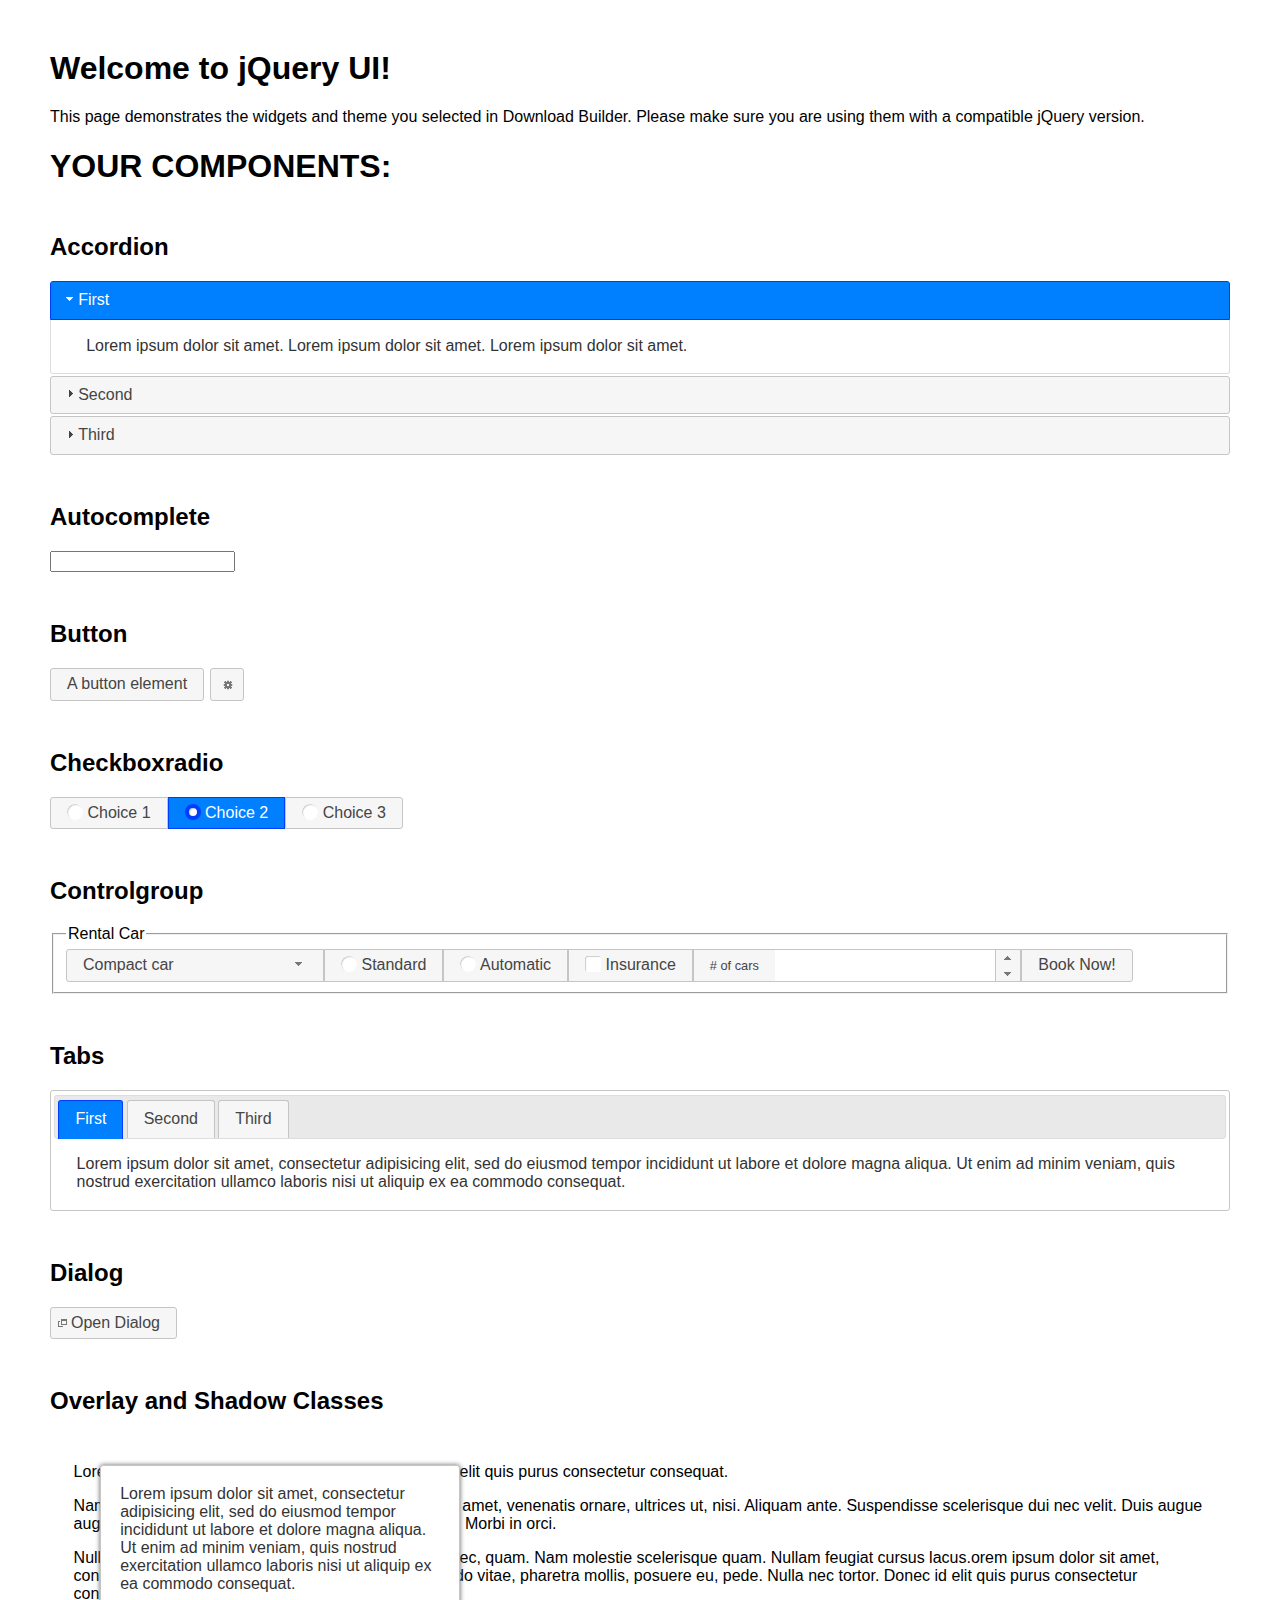
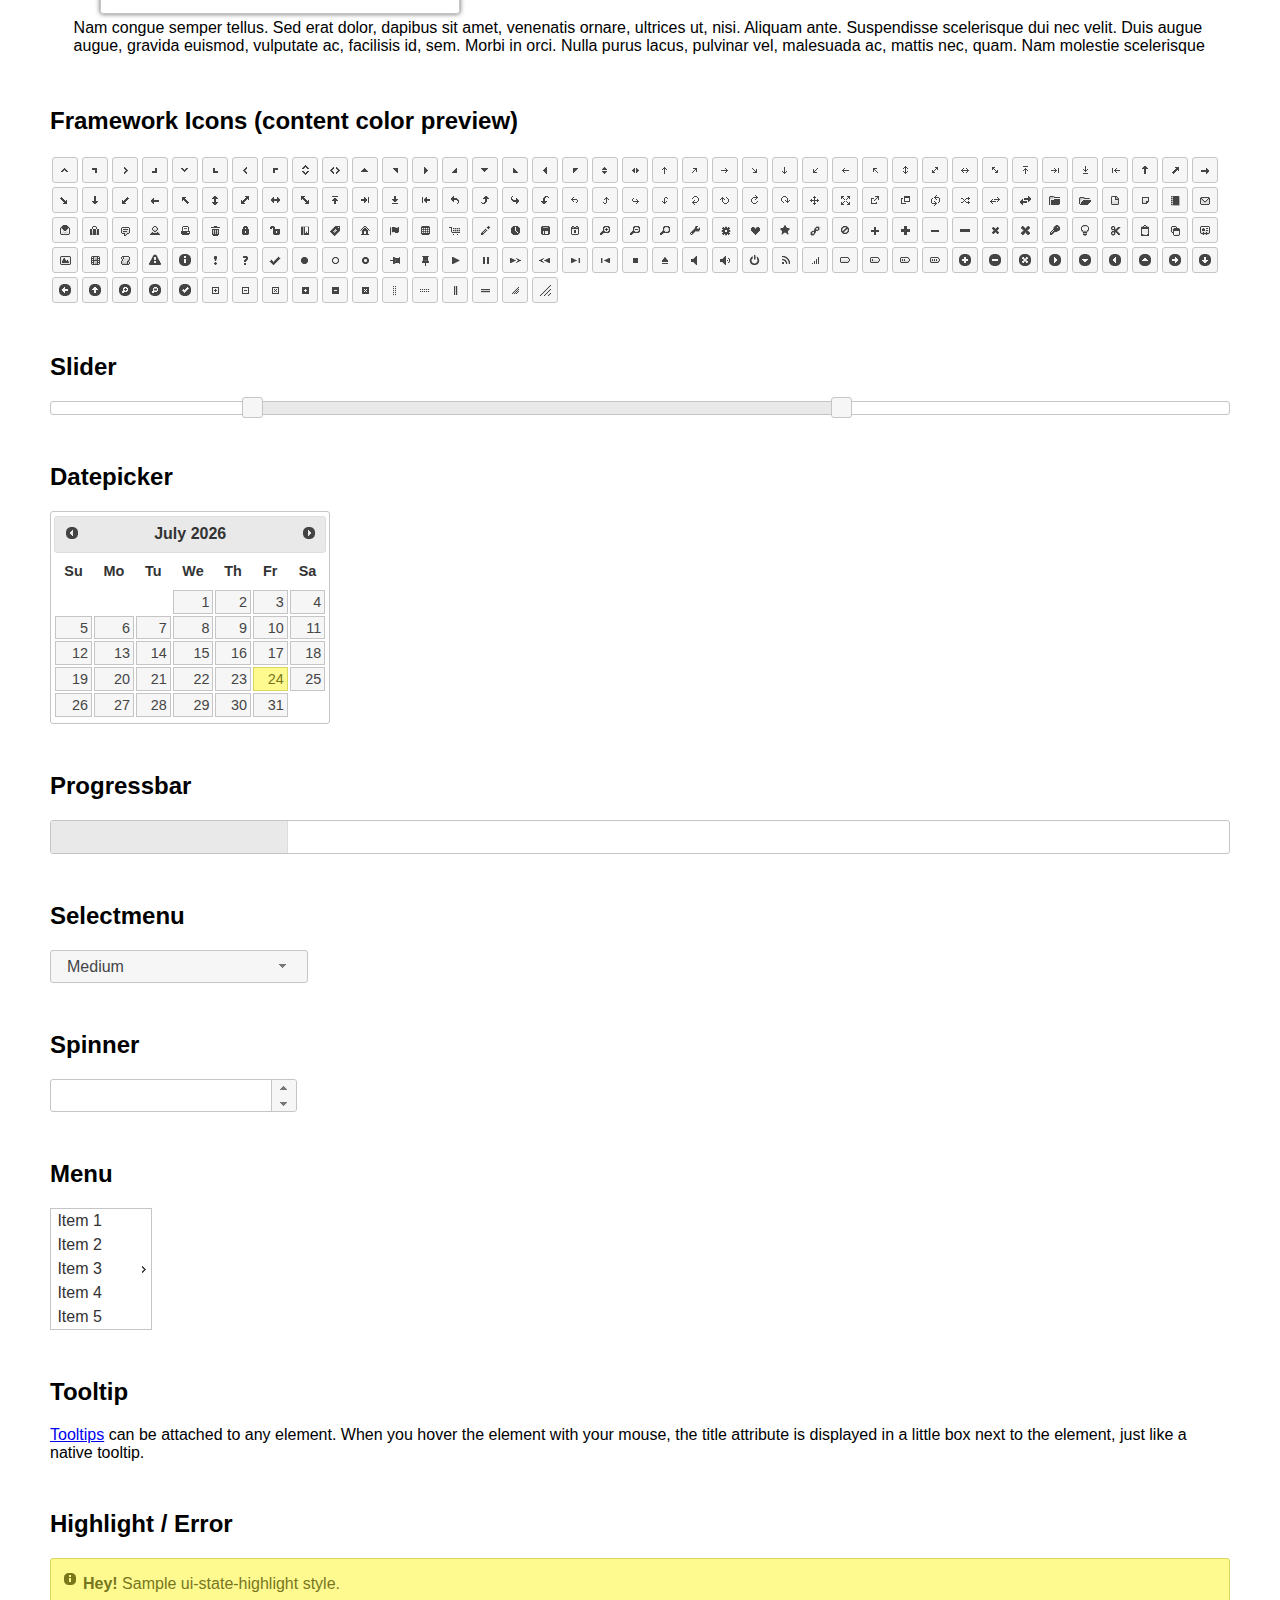
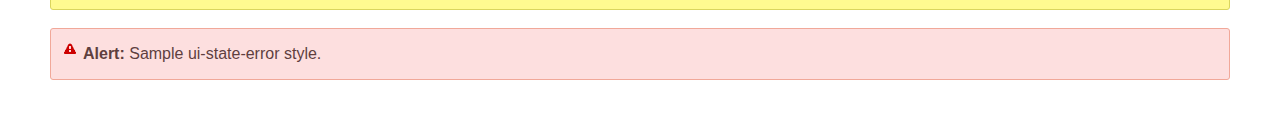
<file: plugins/jquery-ui/index.html>
<!doctype html>
<html lang="us">
<head>
	<meta charset="utf-8">
	<title>jQuery UI Example Page</title>
	<link href="jquery-ui.css" rel="stylesheet">
	<style>
	body{
		font-family: "Trebuchet MS", sans-serif;
		margin: 50px;
	}
	.demoHeaders {
		margin-top: 2em;
	}
	#dialog-link {
		padding: .4em 1em .4em 20px;
		text-decoration: none;
		position: relative;
	}
	#dialog-link span.ui-icon {
		margin: 0 5px 0 0;
		position: absolute;
		left: .2em;
		top: 50%;
		margin-top: -8px;
	}
	#icons {
		margin: 0;
		padding: 0;
	}
	#icons li {
		margin: 2px;
		position: relative;
		padding: 4px 0;
		cursor: pointer;
		float: left;
		list-style: none;
	}
	#icons span.ui-icon {
		float: left;
		margin: 0 4px;
	}
	.fakewindowcontain .ui-widget-overlay {
		position: absolute;
	}
	select {
		width: 200px;
	}
	</style>
</head>
<body>

<h1>Welcome to jQuery UI!</h1>

<div class="ui-widget">
	<p>This page demonstrates the widgets and theme you selected in Download Builder. Please make sure you are using them with a compatible jQuery version.</p>
</div>

<h1>YOUR COMPONENTS:</h1>


<!-- Accordion -->
<h2 class="demoHeaders">Accordion</h2>
<div id="accordion">
	<h3>First</h3>
	<div>Lorem ipsum dolor sit amet. Lorem ipsum dolor sit amet. Lorem ipsum dolor sit amet.</div>
	<h3>Second</h3>
	<div>Phasellus mattis tincidunt nibh.</div>
	<h3>Third</h3>
	<div>Nam dui erat, auctor a, dignissim quis.</div>
</div>



<!-- Autocomplete -->
<h2 class="demoHeaders">Autocomplete</h2>
<div>
	<input id="autocomplete" title="type &quot;a&quot;">
</div>



<!-- Button -->
<h2 class="demoHeaders">Button</h2>
<button id="button">A button element</button>
<button id="button-icon">An icon-only button</button>



<!-- Checkboxradio -->
<h2 class="demoHeaders">Checkboxradio</h2>
<form style="margin-top: 1em;">
	<div id="radioset">
		<input type="radio" id="radio1" name="radio"><label for="radio1">Choice 1</label>
		<input type="radio" id="radio2" name="radio" checked="checked"><label for="radio2">Choice 2</label>
		<input type="radio" id="radio3" name="radio"><label for="radio3">Choice 3</label>
	</div>
</form>



<!-- Controlgroup -->
<h2 class="demoHeaders">Controlgroup</h2>
<fieldset>
	<legend>Rental Car</legend>
	<div id="controlgroup">
		<select id="car-type">
			<option>Compact car</option>
			<option>Midsize car</option>
			<option>Full size car</option>
			<option>SUV</option>
			<option>Luxury</option>
			<option>Truck</option>
			<option>Van</option>
		</select>
		<label for="transmission-standard">Standard</label>
		<input type="radio" name="transmission" id="transmission-standard">
		<label for="transmission-automatic">Automatic</label>
		<input type="radio" name="transmission" id="transmission-automatic">
		<label for="insurance">Insurance</label>
		<input type="checkbox" name="insurance" id="insurance">
		<label for="horizontal-spinner" class="ui-controlgroup-label"># of cars</label>
		<input id="horizontal-spinner" class="ui-spinner-input">
		<button>Book Now!</button>
	</div>
</fieldset>



<!-- Tabs -->
<h2 class="demoHeaders">Tabs</h2>
<div id="tabs">
	<ul>
		<li><a href="#tabs-1">First</a></li>
		<li><a href="#tabs-2">Second</a></li>
		<li><a href="#tabs-3">Third</a></li>
	</ul>
	<div id="tabs-1">Lorem ipsum dolor sit amet, consectetur adipisicing elit, sed do eiusmod tempor incididunt ut labore et dolore magna aliqua. Ut enim ad minim veniam, quis nostrud exercitation ullamco laboris nisi ut aliquip ex ea commodo consequat.</div>
	<div id="tabs-2">Phasellus mattis tincidunt nibh. Cras orci urna, blandit id, pretium vel, aliquet ornare, felis. Maecenas scelerisque sem non nisl. Fusce sed lorem in enim dictum bibendum.</div>
	<div id="tabs-3">Nam dui erat, auctor a, dignissim quis, sollicitudin eu, felis. Pellentesque nisi urna, interdum eget, sagittis et, consequat vestibulum, lacus. Mauris porttitor ullamcorper augue.</div>
</div>



<h2 class="demoHeaders">Dialog</h2>
<p>
	<button id="dialog-link" class="ui-button ui-corner-all ui-widget">
		<span class="ui-icon ui-icon-newwin"></span>Open Dialog
	</button>
</p>

<h2 class="demoHeaders">Overlay and Shadow Classes</h2>
<div style="position: relative; width: 96%; height: 200px; padding:1% 2%; overflow:hidden;" class="fakewindowcontain">
	<p>Lorem ipsum dolor sit amet,  Nulla nec tortor. Donec id elit quis purus consectetur consequat. </p><p>Nam congue semper tellus. Sed erat dolor, dapibus sit amet, venenatis ornare, ultrices ut, nisi. Aliquam ante. Suspendisse scelerisque dui nec velit. Duis augue augue, gravida euismod, vulputate ac, facilisis id, sem. Morbi in orci. </p><p>Nulla purus lacus, pulvinar vel, malesuada ac, mattis nec, quam. Nam molestie scelerisque quam. Nullam feugiat cursus lacus.orem ipsum dolor sit amet, consectetur adipiscing elit. Donec libero risus, commodo vitae, pharetra mollis, posuere eu, pede. Nulla nec tortor. Donec id elit quis purus consectetur consequat. </p><p>Nam congue semper tellus. Sed erat dolor, dapibus sit amet, venenatis ornare, ultrices ut, nisi. Aliquam ante. Suspendisse scelerisque dui nec velit. Duis augue augue, gravida euismod, vulputate ac, facilisis id, sem. Morbi in orci. Nulla purus lacus, pulvinar vel, malesuada ac, mattis nec, quam. Nam molestie scelerisque quam. </p><p>Nullam feugiat cursus lacus.orem ipsum dolor sit amet, consectetur adipiscing elit. Donec libero risus, commodo vitae, pharetra mollis, posuere eu, pede. Nulla nec tortor. Donec id elit quis purus consectetur consequat. Nam congue semper tellus. Sed erat dolor, dapibus sit amet, venenatis ornare, ultrices ut, nisi. Aliquam ante. </p><p>Suspendisse scelerisque dui nec velit. Duis augue augue, gravida euismod, vulputate ac, facilisis id, sem. Morbi in orci. Nulla purus lacus, pulvinar vel, malesuada ac, mattis nec, quam. Nam molestie scelerisque quam. Nullam feugiat cursus lacus.orem ipsum dolor sit amet, consectetur adipiscing elit. Donec libero risus, commodo vitae, pharetra mollis, posuere eu, pede. Nulla nec tortor. Donec id elit quis purus consectetur consequat. Nam congue semper tellus. Sed erat dolor, dapibus sit amet, venenatis ornare, ultrices ut, nisi. </p>

	<!-- ui-dialog -->
	<div class="ui-widget-overlay ui-front"></div>
	<div style="position: absolute; width: 320px; left: 50px; top: 30px; padding: 1.2em" class="ui-widget ui-front ui-widget-content ui-corner-all ui-widget-shadow">
		Lorem ipsum dolor sit amet, consectetur adipisicing elit, sed do eiusmod tempor incididunt ut labore et dolore magna aliqua. Ut enim ad minim veniam, quis nostrud exercitation ullamco laboris nisi ut aliquip ex ea commodo consequat.
	</div>

</div>

<!-- ui-dialog -->
<div id="dialog" title="Dialog Title">
	<p>Lorem ipsum dolor sit amet, consectetur adipisicing elit, sed do eiusmod tempor incididunt ut labore et dolore magna aliqua. Ut enim ad minim veniam, quis nostrud exercitation ullamco laboris nisi ut aliquip ex ea commodo consequat.</p>
</div>



<h2 class="demoHeaders">Framework Icons (content color preview)</h2>
<ul id="icons" class="ui-widget ui-helper-clearfix">
	<li class="ui-state-default ui-corner-all" title=".ui-icon-caret-1-n"><span class="ui-icon ui-icon-caret-1-n"></span></li>
	<li class="ui-state-default ui-corner-all" title=".ui-icon-caret-1-ne"><span class="ui-icon ui-icon-caret-1-ne"></span></li>
	<li class="ui-state-default ui-corner-all" title=".ui-icon-caret-1-e"><span class="ui-icon ui-icon-caret-1-e"></span></li>
	<li class="ui-state-default ui-corner-all" title=".ui-icon-caret-1-se"><span class="ui-icon ui-icon-caret-1-se"></span></li>
	<li class="ui-state-default ui-corner-all" title=".ui-icon-caret-1-s"><span class="ui-icon ui-icon-caret-1-s"></span></li>
	<li class="ui-state-default ui-corner-all" title=".ui-icon-caret-1-sw"><span class="ui-icon ui-icon-caret-1-sw"></span></li>
	<li class="ui-state-default ui-corner-all" title=".ui-icon-caret-1-w"><span class="ui-icon ui-icon-caret-1-w"></span></li>
	<li class="ui-state-default ui-corner-all" title=".ui-icon-caret-1-nw"><span class="ui-icon ui-icon-caret-1-nw"></span></li>
	<li class="ui-state-default ui-corner-all" title=".ui-icon-caret-2-n-s"><span class="ui-icon ui-icon-caret-2-n-s"></span></li>
	<li class="ui-state-default ui-corner-all" title=".ui-icon-caret-2-e-w"><span class="ui-icon ui-icon-caret-2-e-w"></span></li>
	<li class="ui-state-default ui-corner-all" title=".ui-icon-triangle-1-n"><span class="ui-icon ui-icon-triangle-1-n"></span></li>
	<li class="ui-state-default ui-corner-all" title=".ui-icon-triangle-1-ne"><span class="ui-icon ui-icon-triangle-1-ne"></span></li>
	<li class="ui-state-default ui-corner-all" title=".ui-icon-triangle-1-e"><span class="ui-icon ui-icon-triangle-1-e"></span></li>
	<li class="ui-state-default ui-corner-all" title=".ui-icon-triangle-1-se"><span class="ui-icon ui-icon-triangle-1-se"></span></li>
	<li class="ui-state-default ui-corner-all" title=".ui-icon-triangle-1-s"><span class="ui-icon ui-icon-triangle-1-s"></span></li>
	<li class="ui-state-default ui-corner-all" title=".ui-icon-triangle-1-sw"><span class="ui-icon ui-icon-triangle-1-sw"></span></li>
	<li class="ui-state-default ui-corner-all" title=".ui-icon-triangle-1-w"><span class="ui-icon ui-icon-triangle-1-w"></span></li>
	<li class="ui-state-default ui-corner-all" title=".ui-icon-triangle-1-nw"><span class="ui-icon ui-icon-triangle-1-nw"></span></li>
	<li class="ui-state-default ui-corner-all" title=".ui-icon-triangle-2-n-s"><span class="ui-icon ui-icon-triangle-2-n-s"></span></li>
	<li class="ui-state-default ui-corner-all" title=".ui-icon-triangle-2-e-w"><span class="ui-icon ui-icon-triangle-2-e-w"></span></li>
	<li class="ui-state-default ui-corner-all" title=".ui-icon-arrow-1-n"><span class="ui-icon ui-icon-arrow-1-n"></span></li>
	<li class="ui-state-default ui-corner-all" title=".ui-icon-arrow-1-ne"><span class="ui-icon ui-icon-arrow-1-ne"></span></li>
	<li class="ui-state-default ui-corner-all" title=".ui-icon-arrow-1-e"><span class="ui-icon ui-icon-arrow-1-e"></span></li>
	<li class="ui-state-default ui-corner-all" title=".ui-icon-arrow-1-se"><span class="ui-icon ui-icon-arrow-1-se"></span></li>
	<li class="ui-state-default ui-corner-all" title=".ui-icon-arrow-1-s"><span class="ui-icon ui-icon-arrow-1-s"></span></li>
	<li class="ui-state-default ui-corner-all" title=".ui-icon-arrow-1-sw"><span class="ui-icon ui-icon-arrow-1-sw"></span></li>
	<li class="ui-state-default ui-corner-all" title=".ui-icon-arrow-1-w"><span class="ui-icon ui-icon-arrow-1-w"></span></li>
	<li class="ui-state-default ui-corner-all" title=".ui-icon-arrow-1-nw"><span class="ui-icon ui-icon-arrow-1-nw"></span></li>
	<li class="ui-state-default ui-corner-all" title=".ui-icon-arrow-2-n-s"><span class="ui-icon ui-icon-arrow-2-n-s"></span></li>
	<li class="ui-state-default ui-corner-all" title=".ui-icon-arrow-2-ne-sw"><span class="ui-icon ui-icon-arrow-2-ne-sw"></span></li>
	<li class="ui-state-default ui-corner-all" title=".ui-icon-arrow-2-e-w"><span class="ui-icon ui-icon-arrow-2-e-w"></span></li>
	<li class="ui-state-default ui-corner-all" title=".ui-icon-arrow-2-se-nw"><span class="ui-icon ui-icon-arrow-2-se-nw"></span></li>
	<li class="ui-state-default ui-corner-all" title=".ui-icon-arrowstop-1-n"><span class="ui-icon ui-icon-arrowstop-1-n"></span></li>
	<li class="ui-state-default ui-corner-all" title=".ui-icon-arrowstop-1-e"><span class="ui-icon ui-icon-arrowstop-1-e"></span></li>
	<li class="ui-state-default ui-corner-all" title=".ui-icon-arrowstop-1-s"><span class="ui-icon ui-icon-arrowstop-1-s"></span></li>
	<li class="ui-state-default ui-corner-all" title=".ui-icon-arrowstop-1-w"><span class="ui-icon ui-icon-arrowstop-1-w"></span></li>
	<li class="ui-state-default ui-corner-all" title=".ui-icon-arrowthick-1-n"><span class="ui-icon ui-icon-arrowthick-1-n"></span></li>
	<li class="ui-state-default ui-corner-all" title=".ui-icon-arrowthick-1-ne"><span class="ui-icon ui-icon-arrowthick-1-ne"></span></li>
	<li class="ui-state-default ui-corner-all" title=".ui-icon-arrowthick-1-e"><span class="ui-icon ui-icon-arrowthick-1-e"></span></li>
	<li class="ui-state-default ui-corner-all" title=".ui-icon-arrowthick-1-se"><span class="ui-icon ui-icon-arrowthick-1-se"></span></li>
	<li class="ui-state-default ui-corner-all" title=".ui-icon-arrowthick-1-s"><span class="ui-icon ui-icon-arrowthick-1-s"></span></li>
	<li class="ui-state-default ui-corner-all" title=".ui-icon-arrowthick-1-sw"><span class="ui-icon ui-icon-arrowthick-1-sw"></span></li>
	<li class="ui-state-default ui-corner-all" title=".ui-icon-arrowthick-1-w"><span class="ui-icon ui-icon-arrowthick-1-w"></span></li>
	<li class="ui-state-default ui-corner-all" title=".ui-icon-arrowthick-1-nw"><span class="ui-icon ui-icon-arrowthick-1-nw"></span></li>
	<li class="ui-state-default ui-corner-all" title=".ui-icon-arrowthick-2-n-s"><span class="ui-icon ui-icon-arrowthick-2-n-s"></span></li>
	<li class="ui-state-default ui-corner-all" title=".ui-icon-arrowthick-2-ne-sw"><span class="ui-icon ui-icon-arrowthick-2-ne-sw"></span></li>
	<li class="ui-state-default ui-corner-all" title=".ui-icon-arrowthick-2-e-w"><span class="ui-icon ui-icon-arrowthick-2-e-w"></span></li>
	<li class="ui-state-default ui-corner-all" title=".ui-icon-arrowthick-2-se-nw"><span class="ui-icon ui-icon-arrowthick-2-se-nw"></span></li>
	<li class="ui-state-default ui-corner-all" title=".ui-icon-arrowthickstop-1-n"><span class="ui-icon ui-icon-arrowthickstop-1-n"></span></li>
	<li class="ui-state-default ui-corner-all" title=".ui-icon-arrowthickstop-1-e"><span class="ui-icon ui-icon-arrowthickstop-1-e"></span></li>
	<li class="ui-state-default ui-corner-all" title=".ui-icon-arrowthickstop-1-s"><span class="ui-icon ui-icon-arrowthickstop-1-s"></span></li>
	<li class="ui-state-default ui-corner-all" title=".ui-icon-arrowthickstop-1-w"><span class="ui-icon ui-icon-arrowthickstop-1-w"></span></li>
	<li class="ui-state-default ui-corner-all" title=".ui-icon-arrowreturnthick-1-w"><span class="ui-icon ui-icon-arrowreturnthick-1-w"></span></li>
	<li class="ui-state-default ui-corner-all" title=".ui-icon-arrowreturnthick-1-n"><span class="ui-icon ui-icon-arrowreturnthick-1-n"></span></li>
	<li class="ui-state-default ui-corner-all" title=".ui-icon-arrowreturnthick-1-e"><span class="ui-icon ui-icon-arrowreturnthick-1-e"></span></li>
	<li class="ui-state-default ui-corner-all" title=".ui-icon-arrowreturnthick-1-s"><span class="ui-icon ui-icon-arrowreturnthick-1-s"></span></li>
	<li class="ui-state-default ui-corner-all" title=".ui-icon-arrowreturn-1-w"><span class="ui-icon ui-icon-arrowreturn-1-w"></span></li>
	<li class="ui-state-default ui-corner-all" title=".ui-icon-arrowreturn-1-n"><span class="ui-icon ui-icon-arrowreturn-1-n"></span></li>
	<li class="ui-state-default ui-corner-all" title=".ui-icon-arrowreturn-1-e"><span class="ui-icon ui-icon-arrowreturn-1-e"></span></li>
	<li class="ui-state-default ui-corner-all" title=".ui-icon-arrowreturn-1-s"><span class="ui-icon ui-icon-arrowreturn-1-s"></span></li>
	<li class="ui-state-default ui-corner-all" title=".ui-icon-arrowrefresh-1-w"><span class="ui-icon ui-icon-arrowrefresh-1-w"></span></li>
	<li class="ui-state-default ui-corner-all" title=".ui-icon-arrowrefresh-1-n"><span class="ui-icon ui-icon-arrowrefresh-1-n"></span></li>
	<li class="ui-state-default ui-corner-all" title=".ui-icon-arrowrefresh-1-e"><span class="ui-icon ui-icon-arrowrefresh-1-e"></span></li>
	<li class="ui-state-default ui-corner-all" title=".ui-icon-arrowrefresh-1-s"><span class="ui-icon ui-icon-arrowrefresh-1-s"></span></li>
	<li class="ui-state-default ui-corner-all" title=".ui-icon-arrow-4"><span class="ui-icon ui-icon-arrow-4"></span></li>
	<li class="ui-state-default ui-corner-all" title=".ui-icon-arrow-4-diag"><span class="ui-icon ui-icon-arrow-4-diag"></span></li>
	<li class="ui-state-default ui-corner-all" title=".ui-icon-extlink"><span class="ui-icon ui-icon-extlink"></span></li>
	<li class="ui-state-default ui-corner-all" title=".ui-icon-newwin"><span class="ui-icon ui-icon-newwin"></span></li>
	<li class="ui-state-default ui-corner-all" title=".ui-icon-refresh"><span class="ui-icon ui-icon-refresh"></span></li>
	<li class="ui-state-default ui-corner-all" title=".ui-icon-shuffle"><span class="ui-icon ui-icon-shuffle"></span></li>
	<li class="ui-state-default ui-corner-all" title=".ui-icon-transfer-e-w"><span class="ui-icon ui-icon-transfer-e-w"></span></li>
	<li class="ui-state-default ui-corner-all" title=".ui-icon-transferthick-e-w"><span class="ui-icon ui-icon-transferthick-e-w"></span></li>
	<li class="ui-state-default ui-corner-all" title=".ui-icon-folder-collapsed"><span class="ui-icon ui-icon-folder-collapsed"></span></li>
	<li class="ui-state-default ui-corner-all" title=".ui-icon-folder-open"><span class="ui-icon ui-icon-folder-open"></span></li>
	<li class="ui-state-default ui-corner-all" title=".ui-icon-document"><span class="ui-icon ui-icon-document"></span></li>
	<li class="ui-state-default ui-corner-all" title=".ui-icon-document-b"><span class="ui-icon ui-icon-document-b"></span></li>
	<li class="ui-state-default ui-corner-all" title=".ui-icon-note"><span class="ui-icon ui-icon-note"></span></li>
	<li class="ui-state-default ui-corner-all" title=".ui-icon-mail-closed"><span class="ui-icon ui-icon-mail-closed"></span></li>
	<li class="ui-state-default ui-corner-all" title=".ui-icon-mail-open"><span class="ui-icon ui-icon-mail-open"></span></li>
	<li class="ui-state-default ui-corner-all" title=".ui-icon-suitcase"><span class="ui-icon ui-icon-suitcase"></span></li>
	<li class="ui-state-default ui-corner-all" title=".ui-icon-comment"><span class="ui-icon ui-icon-comment"></span></li>
	<li class="ui-state-default ui-corner-all" title=".ui-icon-person"><span class="ui-icon ui-icon-person"></span></li>
	<li class="ui-state-default ui-corner-all" title=".ui-icon-print"><span class="ui-icon ui-icon-print"></span></li>
	<li class="ui-state-default ui-corner-all" title=".ui-icon-trash"><span class="ui-icon ui-icon-trash"></span></li>
	<li class="ui-state-default ui-corner-all" title=".ui-icon-locked"><span class="ui-icon ui-icon-locked"></span></li>
	<li class="ui-state-default ui-corner-all" title=".ui-icon-unlocked"><span class="ui-icon ui-icon-unlocked"></span></li>
	<li class="ui-state-default ui-corner-all" title=".ui-icon-bookmark"><span class="ui-icon ui-icon-bookmark"></span></li>
	<li class="ui-state-default ui-corner-all" title=".ui-icon-tag"><span class="ui-icon ui-icon-tag"></span></li>
	<li class="ui-state-default ui-corner-all" title=".ui-icon-home"><span class="ui-icon ui-icon-home"></span></li>
	<li class="ui-state-default ui-corner-all" title=".ui-icon-flag"><span class="ui-icon ui-icon-flag"></span></li>
	<li class="ui-state-default ui-corner-all" title=".ui-icon-calculator"><span class="ui-icon ui-icon-calculator"></span></li>
	<li class="ui-state-default ui-corner-all" title=".ui-icon-cart"><span class="ui-icon ui-icon-cart"></span></li>
	<li class="ui-state-default ui-corner-all" title=".ui-icon-pencil"><span class="ui-icon ui-icon-pencil"></span></li>
	<li class="ui-state-default ui-corner-all" title=".ui-icon-clock"><span class="ui-icon ui-icon-clock"></span></li>
	<li class="ui-state-default ui-corner-all" title=".ui-icon-disk"><span class="ui-icon ui-icon-disk"></span></li>
	<li class="ui-state-default ui-corner-all" title=".ui-icon-calendar"><span class="ui-icon ui-icon-calendar"></span></li>
	<li class="ui-state-default ui-corner-all" title=".ui-icon-zoomin"><span class="ui-icon ui-icon-zoomin"></span></li>
	<li class="ui-state-default ui-corner-all" title=".ui-icon-zoomout"><span class="ui-icon ui-icon-zoomout"></span></li>
	<li class="ui-state-default ui-corner-all" title=".ui-icon-search"><span class="ui-icon ui-icon-search"></span></li>
	<li class="ui-state-default ui-corner-all" title=".ui-icon-wrench"><span class="ui-icon ui-icon-wrench"></span></li>
	<li class="ui-state-default ui-corner-all" title=".ui-icon-gear"><span class="ui-icon ui-icon-gear"></span></li>
	<li class="ui-state-default ui-corner-all" title=".ui-icon-heart"><span class="ui-icon ui-icon-heart"></span></li>
	<li class="ui-state-default ui-corner-all" title=".ui-icon-star"><span class="ui-icon ui-icon-star"></span></li>
	<li class="ui-state-default ui-corner-all" title=".ui-icon-link"><span class="ui-icon ui-icon-link"></span></li>
	<li class="ui-state-default ui-corner-all" title=".ui-icon-cancel"><span class="ui-icon ui-icon-cancel"></span></li>
	<li class="ui-state-default ui-corner-all" title=".ui-icon-plus"><span class="ui-icon ui-icon-plus"></span></li>
	<li class="ui-state-default ui-corner-all" title=".ui-icon-plusthick"><span class="ui-icon ui-icon-plusthick"></span></li>
	<li class="ui-state-default ui-corner-all" title=".ui-icon-minus"><span class="ui-icon ui-icon-minus"></span></li>
	<li class="ui-state-default ui-corner-all" title=".ui-icon-minusthick"><span class="ui-icon ui-icon-minusthick"></span></li>
	<li class="ui-state-default ui-corner-all" title=".ui-icon-close"><span class="ui-icon ui-icon-close"></span></li>
	<li class="ui-state-default ui-corner-all" title=".ui-icon-closethick"><span class="ui-icon ui-icon-closethick"></span></li>
	<li class="ui-state-default ui-corner-all" title=".ui-icon-key"><span class="ui-icon ui-icon-key"></span></li>
	<li class="ui-state-default ui-corner-all" title=".ui-icon-lightbulb"><span class="ui-icon ui-icon-lightbulb"></span></li>
	<li class="ui-state-default ui-corner-all" title=".ui-icon-scissors"><span class="ui-icon ui-icon-scissors"></span></li>
	<li class="ui-state-default ui-corner-all" title=".ui-icon-clipboard"><span class="ui-icon ui-icon-clipboard"></span></li>
	<li class="ui-state-default ui-corner-all" title=".ui-icon-copy"><span class="ui-icon ui-icon-copy"></span></li>
	<li class="ui-state-default ui-corner-all" title=".ui-icon-contact"><span class="ui-icon ui-icon-contact"></span></li>
	<li class="ui-state-default ui-corner-all" title=".ui-icon-image"><span class="ui-icon ui-icon-image"></span></li>
	<li class="ui-state-default ui-corner-all" title=".ui-icon-video"><span class="ui-icon ui-icon-video"></span></li>
	<li class="ui-state-default ui-corner-all" title=".ui-icon-script"><span class="ui-icon ui-icon-script"></span></li>
	<li class="ui-state-default ui-corner-all" title=".ui-icon-alert"><span class="ui-icon ui-icon-alert"></span></li>
	<li class="ui-state-default ui-corner-all" title=".ui-icon-info"><span class="ui-icon ui-icon-info"></span></li>
	<li class="ui-state-default ui-corner-all" title=".ui-icon-notice"><span class="ui-icon ui-icon-notice"></span></li>
	<li class="ui-state-default ui-corner-all" title=".ui-icon-help"><span class="ui-icon ui-icon-help"></span></li>
	<li class="ui-state-default ui-corner-all" title=".ui-icon-check"><span class="ui-icon ui-icon-check"></span></li>
	<li class="ui-state-default ui-corner-all" title=".ui-icon-bullet"><span class="ui-icon ui-icon-bullet"></span></li>
	<li class="ui-state-default ui-corner-all" title=".ui-icon-radio-off"><span class="ui-icon ui-icon-radio-off"></span></li>
	<li class="ui-state-default ui-corner-all" title=".ui-icon-radio-on"><span class="ui-icon ui-icon-radio-on"></span></li>
	<li class="ui-state-default ui-corner-all" title=".ui-icon-pin-w"><span class="ui-icon ui-icon-pin-w"></span></li>
	<li class="ui-state-default ui-corner-all" title=".ui-icon-pin-s"><span class="ui-icon ui-icon-pin-s"></span></li>
	<li class="ui-state-default ui-corner-all" title=".ui-icon-play"><span class="ui-icon ui-icon-play"></span></li>
	<li class="ui-state-default ui-corner-all" title=".ui-icon-pause"><span class="ui-icon ui-icon-pause"></span></li>
	<li class="ui-state-default ui-corner-all" title=".ui-icon-seek-next"><span class="ui-icon ui-icon-seek-next"></span></li>
	<li class="ui-state-default ui-corner-all" title=".ui-icon-seek-prev"><span class="ui-icon ui-icon-seek-prev"></span></li>
	<li class="ui-state-default ui-corner-all" title=".ui-icon-seek-end"><span class="ui-icon ui-icon-seek-end"></span></li>
	<li class="ui-state-default ui-corner-all" title=".ui-icon-seek-first"><span class="ui-icon ui-icon-seek-first"></span></li>
	<li class="ui-state-default ui-corner-all" title=".ui-icon-stop"><span class="ui-icon ui-icon-stop"></span></li>
	<li class="ui-state-default ui-corner-all" title=".ui-icon-eject"><span class="ui-icon ui-icon-eject"></span></li>
	<li class="ui-state-default ui-corner-all" title=".ui-icon-volume-off"><span class="ui-icon ui-icon-volume-off"></span></li>
	<li class="ui-state-default ui-corner-all" title=".ui-icon-volume-on"><span class="ui-icon ui-icon-volume-on"></span></li>
	<li class="ui-state-default ui-corner-all" title=".ui-icon-power"><span class="ui-icon ui-icon-power"></span></li>
	<li class="ui-state-default ui-corner-all" title=".ui-icon-signal-diag"><span class="ui-icon ui-icon-signal-diag"></span></li>
	<li class="ui-state-default ui-corner-all" title=".ui-icon-signal"><span class="ui-icon ui-icon-signal"></span></li>
	<li class="ui-state-default ui-corner-all" title=".ui-icon-battery-0"><span class="ui-icon ui-icon-battery-0"></span></li>
	<li class="ui-state-default ui-corner-all" title=".ui-icon-battery-1"><span class="ui-icon ui-icon-battery-1"></span></li>
	<li class="ui-state-default ui-corner-all" title=".ui-icon-battery-2"><span class="ui-icon ui-icon-battery-2"></span></li>
	<li class="ui-state-default ui-corner-all" title=".ui-icon-battery-3"><span class="ui-icon ui-icon-battery-3"></span></li>
	<li class="ui-state-default ui-corner-all" title=".ui-icon-circle-plus"><span class="ui-icon ui-icon-circle-plus"></span></li>
	<li class="ui-state-default ui-corner-all" title=".ui-icon-circle-minus"><span class="ui-icon ui-icon-circle-minus"></span></li>
	<li class="ui-state-default ui-corner-all" title=".ui-icon-circle-close"><span class="ui-icon ui-icon-circle-close"></span></li>
	<li class="ui-state-default ui-corner-all" title=".ui-icon-circle-triangle-e"><span class="ui-icon ui-icon-circle-triangle-e"></span></li>
	<li class="ui-state-default ui-corner-all" title=".ui-icon-circle-triangle-s"><span class="ui-icon ui-icon-circle-triangle-s"></span></li>
	<li class="ui-state-default ui-corner-all" title=".ui-icon-circle-triangle-w"><span class="ui-icon ui-icon-circle-triangle-w"></span></li>
	<li class="ui-state-default ui-corner-all" title=".ui-icon-circle-triangle-n"><span class="ui-icon ui-icon-circle-triangle-n"></span></li>
	<li class="ui-state-default ui-corner-all" title=".ui-icon-circle-arrow-e"><span class="ui-icon ui-icon-circle-arrow-e"></span></li>
	<li class="ui-state-default ui-corner-all" title=".ui-icon-circle-arrow-s"><span class="ui-icon ui-icon-circle-arrow-s"></span></li>
	<li class="ui-state-default ui-corner-all" title=".ui-icon-circle-arrow-w"><span class="ui-icon ui-icon-circle-arrow-w"></span></li>
	<li class="ui-state-default ui-corner-all" title=".ui-icon-circle-arrow-n"><span class="ui-icon ui-icon-circle-arrow-n"></span></li>
	<li class="ui-state-default ui-corner-all" title=".ui-icon-circle-zoomin"><span class="ui-icon ui-icon-circle-zoomin"></span></li>
	<li class="ui-state-default ui-corner-all" title=".ui-icon-circle-zoomout"><span class="ui-icon ui-icon-circle-zoomout"></span></li>
	<li class="ui-state-default ui-corner-all" title=".ui-icon-circle-check"><span class="ui-icon ui-icon-circle-check"></span></li>
	<li class="ui-state-default ui-corner-all" title=".ui-icon-circlesmall-plus"><span class="ui-icon ui-icon-circlesmall-plus"></span></li>
	<li class="ui-state-default ui-corner-all" title=".ui-icon-circlesmall-minus"><span class="ui-icon ui-icon-circlesmall-minus"></span></li>
	<li class="ui-state-default ui-corner-all" title=".ui-icon-circlesmall-close"><span class="ui-icon ui-icon-circlesmall-close"></span></li>
	<li class="ui-state-default ui-corner-all" title=".ui-icon-squaresmall-plus"><span class="ui-icon ui-icon-squaresmall-plus"></span></li>
	<li class="ui-state-default ui-corner-all" title=".ui-icon-squaresmall-minus"><span class="ui-icon ui-icon-squaresmall-minus"></span></li>
	<li class="ui-state-default ui-corner-all" title=".ui-icon-squaresmall-close"><span class="ui-icon ui-icon-squaresmall-close"></span></li>
	<li class="ui-state-default ui-corner-all" title=".ui-icon-grip-dotted-vertical"><span class="ui-icon ui-icon-grip-dotted-vertical"></span></li>
	<li class="ui-state-default ui-corner-all" title=".ui-icon-grip-dotted-horizontal"><span class="ui-icon ui-icon-grip-dotted-horizontal"></span></li>
	<li class="ui-state-default ui-corner-all" title=".ui-icon-grip-solid-vertical"><span class="ui-icon ui-icon-grip-solid-vertical"></span></li>
	<li class="ui-state-default ui-corner-all" title=".ui-icon-grip-solid-horizontal"><span class="ui-icon ui-icon-grip-solid-horizontal"></span></li>
	<li class="ui-state-default ui-corner-all" title=".ui-icon-gripsmall-diagonal-se"><span class="ui-icon ui-icon-gripsmall-diagonal-se"></span></li>
	<li class="ui-state-default ui-corner-all" title=".ui-icon-grip-diagonal-se"><span class="ui-icon ui-icon-grip-diagonal-se"></span></li>
</ul>


<!-- Slider -->
<h2 class="demoHeaders">Slider</h2>
<div id="slider"></div>



<!-- Datepicker -->
<h2 class="demoHeaders">Datepicker</h2>
<div id="datepicker"></div>



<!-- Progressbar -->
<h2 class="demoHeaders">Progressbar</h2>
<div id="progressbar"></div>



<!-- Progressbar -->
<h2 class="demoHeaders">Selectmenu</h2>
<select id="selectmenu">
	<option>Slower</option>
	<option>Slow</option>
	<option selected="selected">Medium</option>
	<option>Fast</option>
	<option>Faster</option>
</select>



<!-- Spinner -->
<h2 class="demoHeaders">Spinner</h2>
<input id="spinner">



<!-- Menu -->
<h2 class="demoHeaders">Menu</h2>
<ul style="width:100px;" id="menu">
	<li><div>Item 1</div></li>
	<li><div>Item 2</div></li>
	<li><div>Item 3</div>
		<ul>
			<li><div>Item 3-1</div></li>
			<li><div>Item 3-2</div></li>
			<li><div>Item 3-3</div></li>
			<li><div>Item 3-4</div></li>
			<li><div>Item 3-5</div></li>
		</ul>
	</li>
	<li><div>Item 4</div></li>
	<li><div>Item 5</div></li>
</ul>



<!-- Tooltip -->
<h2 class="demoHeaders">Tooltip</h2>
<p id="tooltip">
	<a href="#" title="That&apos;s what this widget is">Tooltips</a> can be attached to any element. When you hover
the element with your mouse, the title attribute is displayed in a little box next to the element, just like a native tooltip.
</p>


<!-- Highlight / Error -->
<h2 class="demoHeaders">Highlight / Error</h2>
<div class="ui-widget">
	<div class="ui-state-highlight ui-corner-all" style="margin-top: 20px; padding: 0 .7em;">
		<p><span class="ui-icon ui-icon-info" style="float: left; margin-right: .3em;"></span>
		<strong>Hey!</strong> Sample ui-state-highlight style.</p>
	</div>
</div>
<br>
<div class="ui-widget">
	<div class="ui-state-error ui-corner-all" style="padding: 0 .7em;">
		<p><span class="ui-icon ui-icon-alert" style="float: left; margin-right: .3em;"></span>
		<strong>Alert:</strong> Sample ui-state-error style.</p>
	</div>
</div>

<script src="external/jquery/jquery.js"></script>
<script src="jquery-ui.js"></script>
<script>

$( "#accordion" ).accordion();



var availableTags = [
	"ActionScript",
	"AppleScript",
	"Asp",
	"BASIC",
	"C",
	"C++",
	"Clojure",
	"COBOL",
	"ColdFusion",
	"Erlang",
	"Fortran",
	"Groovy",
	"Haskell",
	"Java",
	"JavaScript",
	"Lisp",
	"Perl",
	"PHP",
	"Python",
	"Ruby",
	"Scala",
	"Scheme"
];
$( "#autocomplete" ).autocomplete({
	source: availableTags
});



$( "#button" ).button();
$( "#button-icon" ).button({
	icon: "ui-icon-gear",
	showLabel: false
});



$( "#radioset" ).buttonset();



$( "#controlgroup" ).controlgroup();



$( "#tabs" ).tabs();



$( "#dialog" ).dialog({
	autoOpen: false,
	width: 400,
	buttons: [
		{
			text: "Ok",
			click: function() {
				$( this ).dialog( "close" );
			}
		},
		{
			text: "Cancel",
			click: function() {
				$( this ).dialog( "close" );
			}
		}
	]
});

// Link to open the dialog
$( "#dialog-link" ).click(function( event ) {
	$( "#dialog" ).dialog( "open" );
	event.preventDefault();
});



$( "#datepicker" ).datepicker({
	inline: true
});



$( "#slider" ).slider({
	range: true,
	values: [ 17, 67 ]
});



$( "#progressbar" ).progressbar({
	value: 20
});



$( "#spinner" ).spinner();



$( "#menu" ).menu();



$( "#tooltip" ).tooltip();



$( "#selectmenu" ).selectmenu();


// Hover states on the static widgets
$( "#dialog-link, #icons li" ).hover(
	function() {
		$( this ).addClass( "ui-state-hover" );
	},
	function() {
		$( this ).removeClass( "ui-state-hover" );
	}
);
</script>
</body>
</html>
</file>
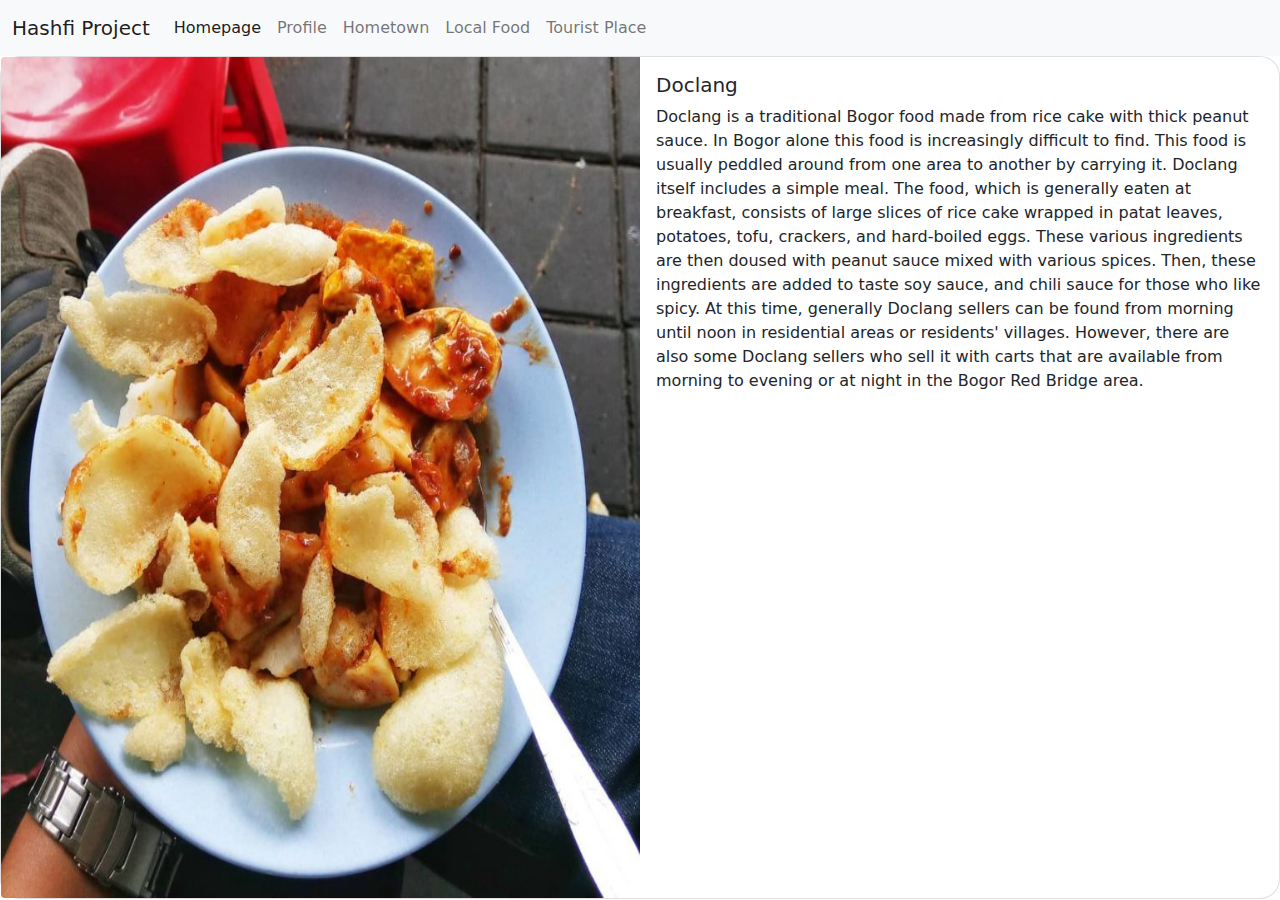
<file: food.html>
<!DOCTYPE html>
<html lang="en">
<head>
    <meta charset="UTF-8">
    <meta name="viewport" content="width=device-width, initial-scale=1.0">
    <meta http-equiv="X-UA-Compatible" content="ie=edge">
    <link rel="stylesheet" href="css/bootstrap.min.css">
    <link rel="stylesheet" href="css/main.css">
    <link rel="stylesheet" href="plugins/fontawesome-free/css/all.min.css">
    <script type="text/javascript" src="plugins/jquery/jquery.min.js"></script>
    <script type="text/javascript" src="js/bootstrap.bundle.min.js"></script>

    
<style>
  body{
    overflow-x: hidden
  }
  .footer_hashfi{
    width: 100%;
    height: 120px;
    background: #d9dcdf !important;
    position: absolute;
    padding-top: 2%;
    bottom: 0;
  }
  .content_hashfi{

  }
  </style>
    <title>Document</title>
</head>
<body>
    <nav class="navbar navbar-expand-lg navbar-light bg-light">
        <div class="container-fluid">
          <a class="navbar-brand" href="#">Hashfi Project</a>
          <button class="navbar-toggler" type="button" data-bs-toggle="collapse" data-bs-target="#navbarScroll" aria-controls="navbarScroll" aria-expanded="false" aria-label="Toggle navigation">
            <span class="navbar-toggler-icon"></span>
          </button>
          <div class="collapse navbar-collapse" id="navbarScroll">
            <ul class="navbar-nav me-auto my-2 my-lg-0 navbar-nav-scroll" style="--bs-scroll-height: 100px;">
              <li class="nav-item">
                <a class="nav-link active" aria-current="page" href="./homepage.html">Homepage</a>
              </li>
              <li class="nav-item">
                <a class="nav-link" href="./profile.html">Profile</a>
              </li>
              <li class="nav-item">
                <a class="nav-link" href="./hometown.html">Hometown</a>
              </li>
              <li class="nav-item">
                <a class="nav-link" href="./food.html">Local Food</a>
              </li>
              <li class="nav-item">
                <a class="nav-link" href="./tourist.html">Tourist Place</a>
              </li>
            </ul>
           
          </div>
        </div>
      </nav>


  <div class="card " style="border-radius: 20px;">
    <div class="row g-0">
      <div class="col-md-6">
        <img src="./img/food.jpg" class="img-fluid rounded-start" id="img" alt="...">
      </div>
      <div class="col-md-6">
        <div class="card-body">
          <h5 class="card-title">Doclang</h5>
          <p class="card-text">
            Doclang is a traditional Bogor food made from rice cake with thick peanut sauce. In Bogor alone this food is increasingly difficult to find. This food is usually peddled around from one area to another by carrying it.
            Doclang itself includes a simple meal. The food, which is generally eaten at breakfast, consists of large slices of rice cake wrapped in patat leaves, potatoes, tofu, crackers, and hard-boiled eggs. These various ingredients are then doused with peanut sauce mixed with various spices. Then, these ingredients are added to taste soy sauce, and chili sauce for those who like spicy.
            At this time, generally Doclang sellers can be found from morning until noon in residential areas or residents' villages. However, there are also some Doclang sellers who sell it with carts that are available from morning to evening or at night in the Bogor Red Bridge area.
          </p>
          <!-- <p class="card-text"><small class="text-muted">Last updated 3 mins ago</small></p> -->
        </div>
      </div>
    </div>
  </div>
        
</body>
</html>
<script>
  var h = window.innerHeight - 59;
  $("#img").css("height",h)
  console.log(h)    

    </script>
</file>
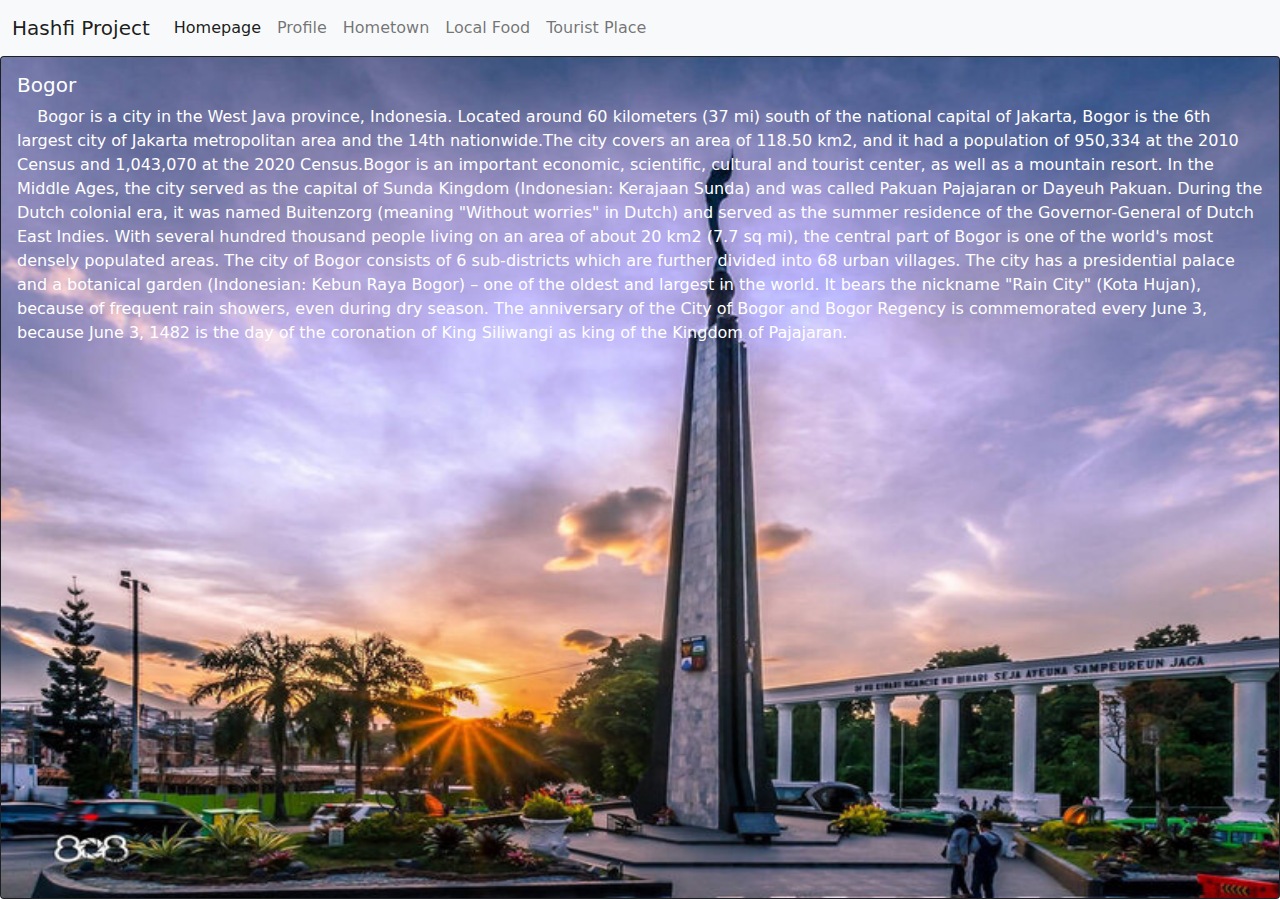
<file: hometown.html>
<!DOCTYPE html>
<html lang="en">
<head>
    <meta charset="UTF-8">
    <meta name="viewport" content="width=device-width, initial-scale=1.0">
    <meta http-equiv="X-UA-Compatible" content="ie=edge">
    <link rel="stylesheet" href="css/bootstrap.min.css">
    <link rel="stylesheet" href="css/main.css">
    <link rel="stylesheet" href="plugins/fontawesome-free/css/all.min.css">
    <script type="text/javascript" src="plugins/jquery/jquery.min.js"></script>
    <script type="text/javascript" src="js/bootstrap.bundle.min.js"></script>

    
<style>
  body{
    overflow-x: hidden
  }
  .footer_hashfi{
    width: 100%;
    height: 120px;
    background: #d9dcdf !important;
    position: absolute;
    padding-top: 2%;
    bottom: 0;
  }
  .content_hashfi{

  }
  </style>
    <title>Hometown</title>
</head>
<body>
  <nav class="navbar navbar-expand-lg navbar-light bg-light">
    <div class="container-fluid">
      <a class="navbar-brand" href="#">Hashfi Project</a>
      <button class="navbar-toggler" type="button" data-bs-toggle="collapse" data-bs-target="#navbarScroll" aria-controls="navbarScroll" aria-expanded="false" aria-label="Toggle navigation">
        <span class="navbar-toggler-icon"></span>
      </button>
      <div class="collapse navbar-collapse" id="navbarScroll">
        <ul class="navbar-nav me-auto my-2 my-lg-0 navbar-nav-scroll" style="--bs-scroll-height: 100px;">
          <li class="nav-item">
            <a class="nav-link active" aria-current="page" href="./homepage.html">Homepage</a>
          </li>
          <li class="nav-item">
            <a class="nav-link" href="./profile.html">Profile</a>
          </li>
          <li class="nav-item">
            <a class="nav-link" href="./hometown.html">Hometown</a>
          </li>
          <li class="nav-item">
            <a class="nav-link" href="./food.html">Local Food</a>
          </li>
          <li class="nav-item">
            <a class="nav-link" href="./tourist.html">Tourist Place</a>
          </li>
        </ul>
       
      </div>
    </div>
  </nav>


      <div class="card bg-dark text-white">
        <img src="img/Tugu-Kujang2.jpg" class="card-img" alt="...">
        <div class="card-img-overlay">
          <h5 class="card-title">Bogor</h5>
          <p class="card-text">
            &nbsp;&nbsp;&nbsp;&nbsp;Bogor is a city in the West Java province, Indonesia. Located around 60 kilometers (37 mi) south of the national capital of Jakarta, Bogor is the 6th largest city of Jakarta metropolitan area and the 14th nationwide.The city covers an area of 118.50 km2, and it had a population of 950,334 at the 2010 Census and 1,043,070 at the 2020 Census.Bogor is an important economic, scientific, cultural and tourist center, as well as a mountain resort.
            In the Middle Ages, the city served as the capital of Sunda Kingdom (Indonesian: Kerajaan Sunda) and was called Pakuan Pajajaran or Dayeuh Pakuan. During the Dutch colonial era, it was named Buitenzorg (meaning "Without worries" in Dutch) and served as the summer residence of the Governor-General of Dutch East Indies. 
            With several hundred thousand people living on an area of about 20 km2 (7.7 sq mi), the central part of Bogor is one of the world's most densely populated areas. The city of Bogor consists of 6 sub-districts which are further divided into 68 urban villages. The city has a presidential palace and a botanical garden (Indonesian: Kebun Raya Bogor) – one of the oldest and largest in the world. It bears the nickname "Rain City" (Kota Hujan), because of frequent rain showers, even during dry season.
            The anniversary of the City of Bogor and Bogor Regency is commemorated every June 3, because June 3, 1482 is the day of the coronation of King Siliwangi as king of the Kingdom of Pajajaran.
          <!-- </p>
          {{-- <p class="card-text">Last updated 3 mins ago</p> --}}
        </div> -->
      </div>
        
</body>
</html>
<script>
  var h = window.innerHeight - 59;
  $(".card-img").css("height",h)
  console.log(h)    

    </script>
</file>
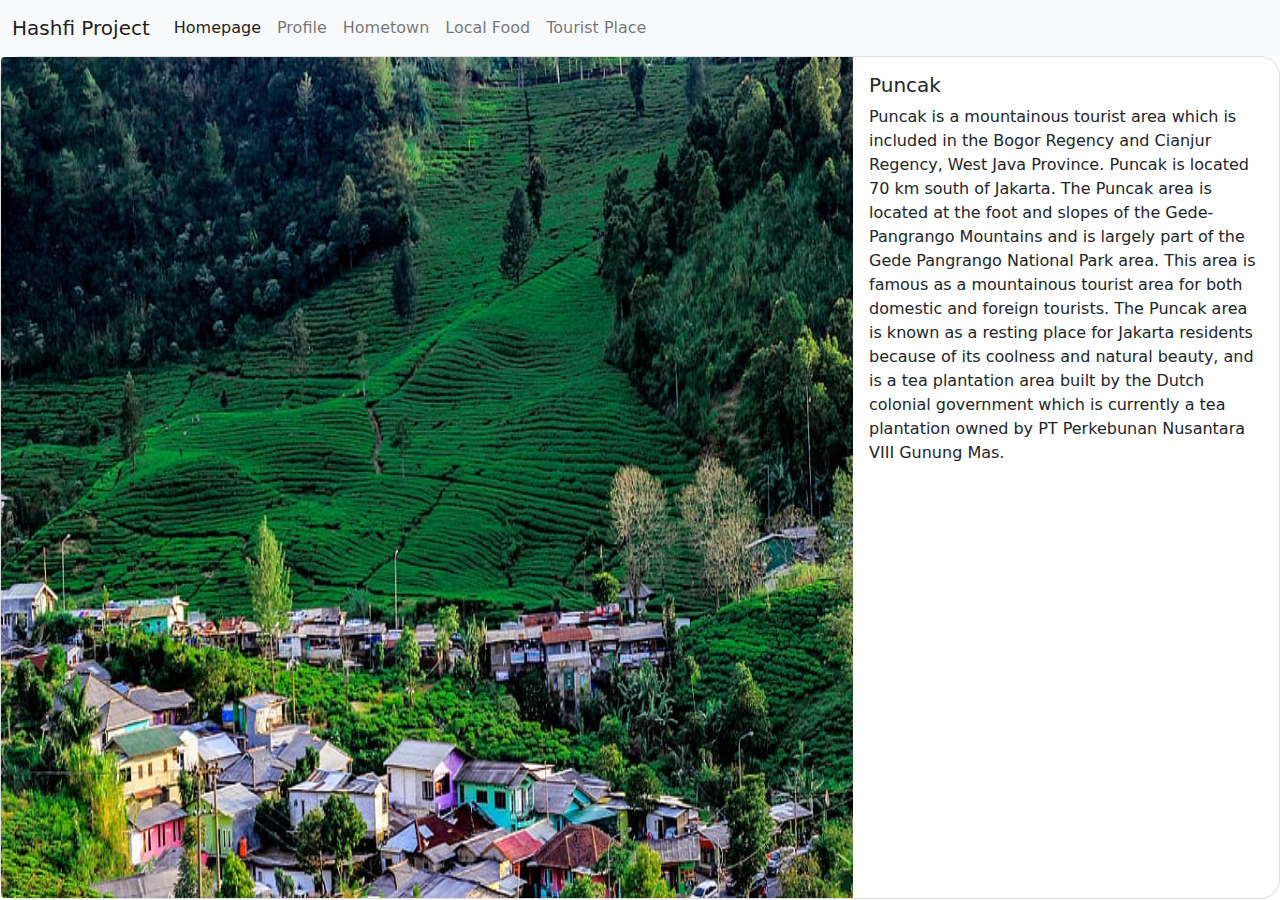
<file: place.html>
<!DOCTYPE html>
<html lang="en">
<head>
    <meta charset="UTF-8">
    <meta name="viewport" content="width=device-width, initial-scale=1.0">
    <meta http-equiv="X-UA-Compatible" content="ie=edge">
    <link rel="stylesheet" href="css/bootstrap.min.css">
    <link rel="stylesheet" href="css/main.css">
    <link rel="stylesheet" href="plugins/fontawesome-free/css/all.min.css">
    <script type="text/javascript" src="plugins/jquery/jquery.min.js"></script>
    <script type="text/javascript" src="js/bootstrap.bundle.min.js"></script>

    
<style>
  body{
    overflow-x: hidden
  }
  .footer_hashfi{
    width: 100%;
    height: 120px;
    background: #d9dcdf !important;
    position: absolute;
    padding-top: 2%;
    bottom: 0;
  }
  .content_hashfi{

  }
  </style>
    <title>Document</title>
</head>
<body>
  <nav class="navbar navbar-expand-lg navbar-light bg-light">
    <div class="container-fluid">
      <a class="navbar-brand" href="#">Hashfi Project</a>
      <button class="navbar-toggler" type="button" data-bs-toggle="collapse" data-bs-target="#navbarScroll" aria-controls="navbarScroll" aria-expanded="false" aria-label="Toggle navigation">
        <span class="navbar-toggler-icon"></span>
      </button>
      <div class="collapse navbar-collapse" id="navbarScroll">
        <ul class="navbar-nav me-auto my-2 my-lg-0 navbar-nav-scroll" style="--bs-scroll-height: 100px;">
          <li class="nav-item">
            <a class="nav-link active" aria-current="page" href="./homepage.html">Homepage</a>
          </li>
          <li class="nav-item">
            <a class="nav-link" href="./profile.html">Profile</a>
          </li>
          <li class="nav-item">
            <a class="nav-link" href="./hometown.html">Hometown</a>
          </li>
          <li class="nav-item">
            <a class="nav-link" href="#">Local Food</a>
          </li>
          <li class="nav-item">
            <a class="nav-link" href="./place.html">Tourist Place</a>
          </li>
        </ul>
       
      </div>
    </div>
  </nav>


  <div class="card " style="border-radius: 20px;">
    <div class="row g-0">
      <div class="col-md-8">
        <img src="./img/puncak.jpg" class="img-fluid rounded-start" id="img" alt="...">
      </div>
      <div class="col-md-4">
        <div class="card-body">
          <h5 class="card-title">Puncak</h5>
          <p class="card-text">
            Puncak is a mountainous tourist area which is included in the Bogor Regency and Cianjur Regency, West Java Province. Puncak is located 70 km south of Jakarta. The Puncak area is located at the foot and slopes of the Gede-Pangrango Mountains and is largely part of the Gede Pangrango National Park area. This area is famous as a mountainous tourist area for both domestic and foreign tourists. The Puncak area is known as a resting place for Jakarta residents because of its coolness and natural beauty, and is a tea plantation area built by the Dutch colonial government which is currently a tea plantation owned by PT Perkebunan Nusantara VIII Gunung Mas.
          </p>
          <!-- <p class="card-text"><small class="text-muted">Last updated 3 mins ago</small></p> -->
        </div>
      </div>
    </div>
  </div>
        
</body>
</html>
<script>
  var h = window.innerHeight - 59;
  $("#img").css("height",h)
  console.log(h)    

    </script>
</file>
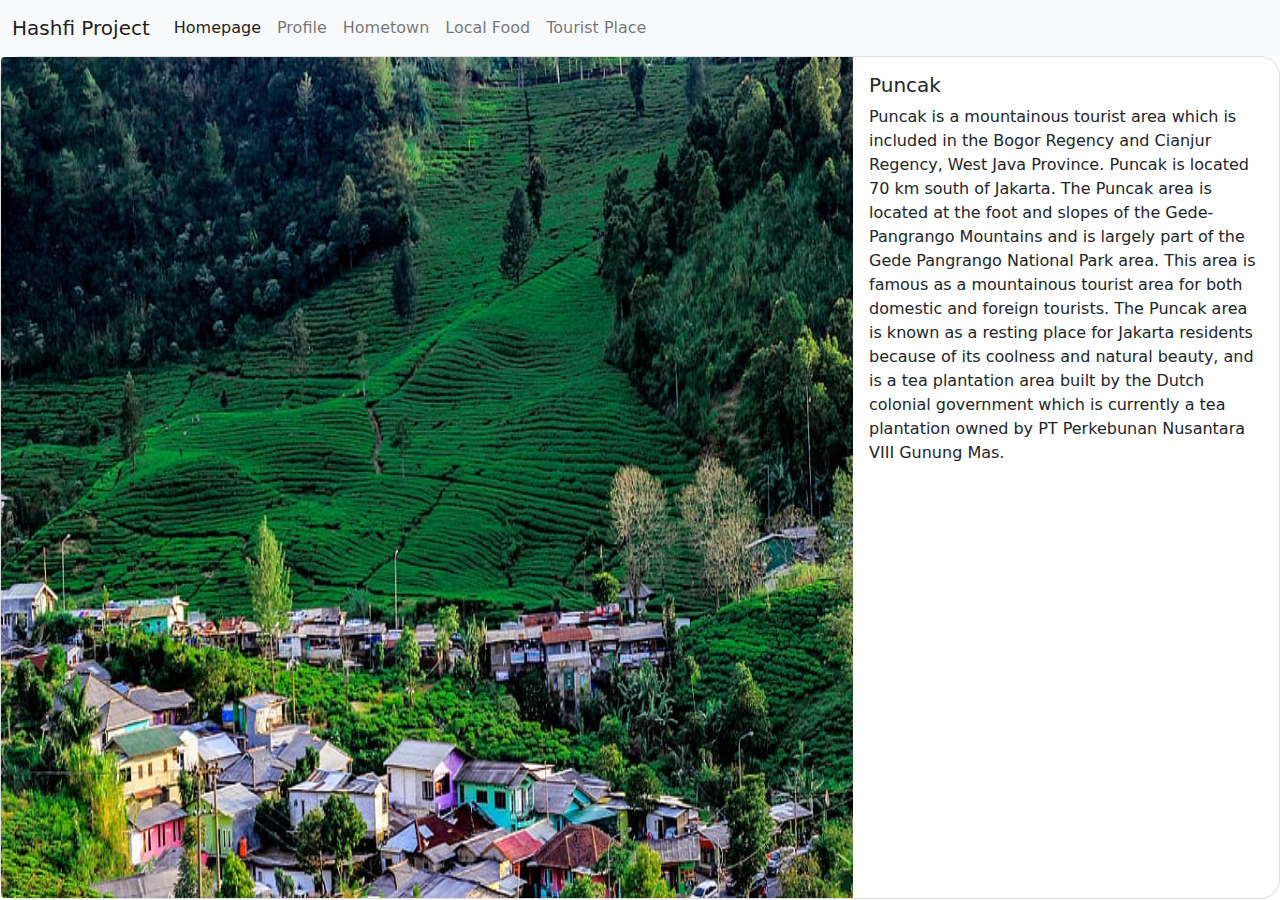
<file: tourist.html>
<!DOCTYPE html>
<html lang="en">
<head>
    <meta charset="UTF-8">
    <meta name="viewport" content="width=device-width, initial-scale=1.0">
    <meta http-equiv="X-UA-Compatible" content="ie=edge">
    <link rel="stylesheet" href="css/bootstrap.min.css">
    <link rel="stylesheet" href="css/main.css">
    <link rel="stylesheet" href="plugins/fontawesome-free/css/all.min.css">
    <script type="text/javascript" src="plugins/jquery/jquery.min.js"></script>
    <script type="text/javascript" src="js/bootstrap.bundle.min.js"></script>

    
<style>
  body{
    overflow-x: hidden
  }
  .footer_hashfi{
    width: 100%;
    height: 120px;
    background: #d9dcdf !important;
    position: absolute;
    padding-top: 2%;
    bottom: 0;
  }
  .content_hashfi{

  }
  </style>
    <title>Tourist</title>
</head>
<body>
  <nav class="navbar navbar-expand-lg navbar-light bg-light">
    <div class="container-fluid">
      <a class="navbar-brand" href="#">Hashfi Project</a>
      <button class="navbar-toggler" type="button" data-bs-toggle="collapse" data-bs-target="#navbarScroll" aria-controls="navbarScroll" aria-expanded="false" aria-label="Toggle navigation">
        <span class="navbar-toggler-icon"></span>
      </button>
      <div class="collapse navbar-collapse" id="navbarScroll">
        <ul class="navbar-nav me-auto my-2 my-lg-0 navbar-nav-scroll" style="--bs-scroll-height: 100px;">
          <li class="nav-item">
            <a class="nav-link active" aria-current="page" href="./homepage.html">Homepage</a>
          </li>
          <li class="nav-item">
            <a class="nav-link" href="./profile.html">Profile</a>
          </li>
          <li class="nav-item">
            <a class="nav-link" href="./hometown.html">Hometown</a>
          </li>
          <li class="nav-item">
            <a class="nav-link" href="./food.html">Local Food</a>
          </li>
          <li class="nav-item">
            <a class="nav-link" href="./tourist.html">Tourist Place</a>
          </li>
        </ul>
       
      </div>
    </div>
  </nav>


  <div class="card " style="border-radius: 20px;">
    <div class="row g-0">
      <div class="col-md-8">
        <img src="./img/puncak.jpg" class="img-fluid rounded-start" id="img" alt="...">
      </div>
      <div class="col-md-4">
        <div class="card-body">
          <h5 class="card-title">Puncak</h5>
          <p class="card-text">
            Puncak is a mountainous tourist area which is included in the Bogor Regency and Cianjur Regency, West Java Province. Puncak is located 70 km south of Jakarta. The Puncak area is located at the foot and slopes of the Gede-Pangrango Mountains and is largely part of the Gede Pangrango National Park area. This area is famous as a mountainous tourist area for both domestic and foreign tourists. The Puncak area is known as a resting place for Jakarta residents because of its coolness and natural beauty, and is a tea plantation area built by the Dutch colonial government which is currently a tea plantation owned by PT Perkebunan Nusantara VIII Gunung Mas.
          </p>
          <!-- <p class="card-text"><small class="text-muted">Last updated 3 mins ago</small></p> -->
        </div>
      </div>
    </div>
  </div>
        
</body>
</html>
<script>
  var h = window.innerHeight - 59;
  $("#img").css("height",h)
  console.log(h)    

    </script>
</file>
<file: css/main.css>
.img_size{
  border-radius: 20px;
}
.txt_design{
    font-family: sans-serif;
    font-weight: 700;
}
.bg{
    background-image: url(./../img/home.jpg);
}
</file>
